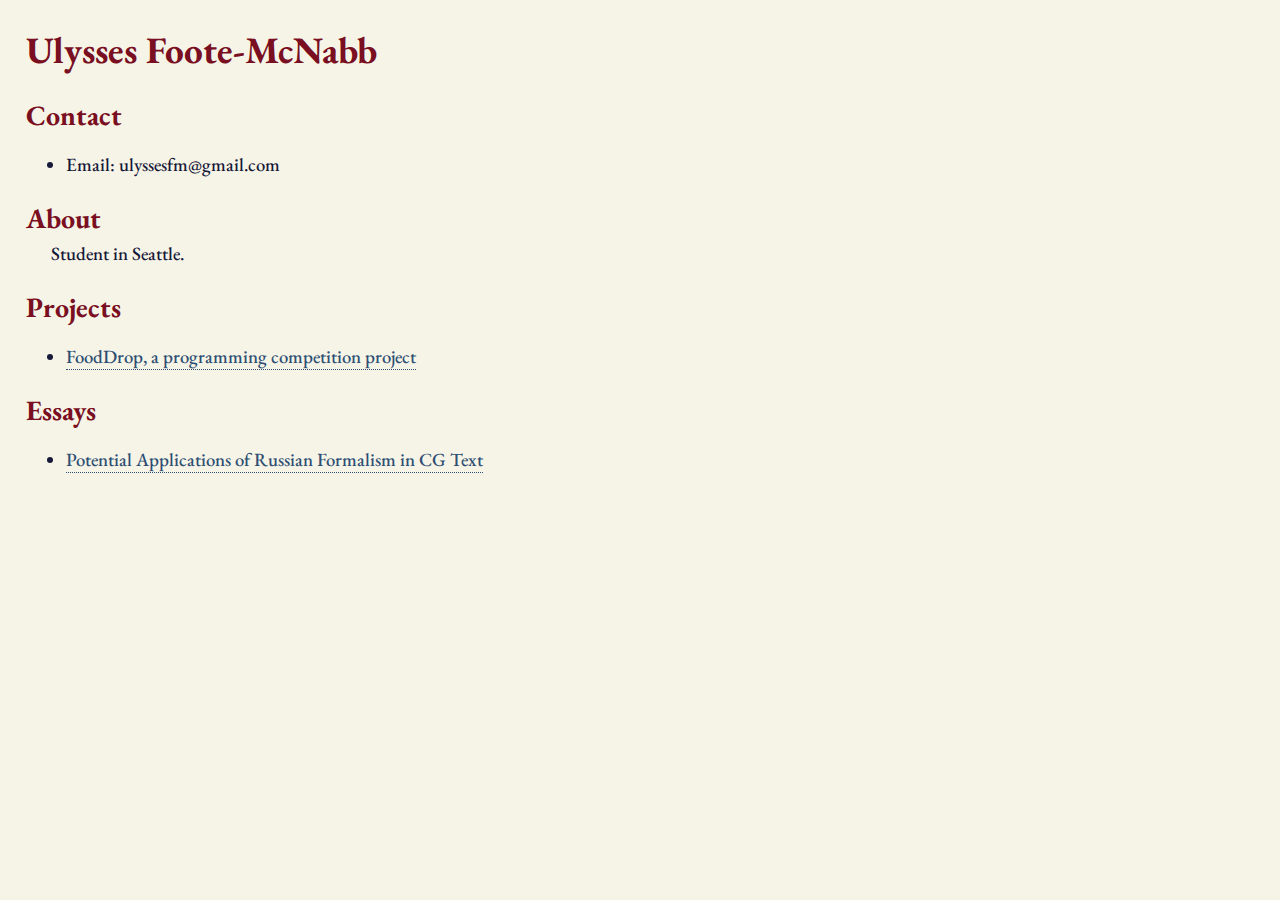
<file: index.html>
<!DOCTYPE html>
<html>
<head>
	<title>Ulysite</title>
	<link href='https://fonts.googleapis.com/css?family=EB+Garamond' rel='stylesheet' type='text/css'>
	<link href='doc.css' rel='stylesheet' type='text/css'>
</head>
<body>
	<h1>Ulysses Foote-McNabb</h1>
	<h2>Contact</h2>
	<ul>
		<li>Email: ulyssesfm@gmail.com</li>
	</ul>
	<h2>About</h2>
	<p>Student in Seattle.</p>
	<h2>Projects</h2>
    <ul>
    	<li><a href="https://github.com/ulyfm/FD2">FoodDrop, a programming competition project</li>
    </ul>
	<h2>Essays</h2>
	<ul>
		<li><a href="essays/formalism.html">Potential Applications of Russian Formalism in CG Text</a></li>
	</ul>
</body>
</html>
</file>
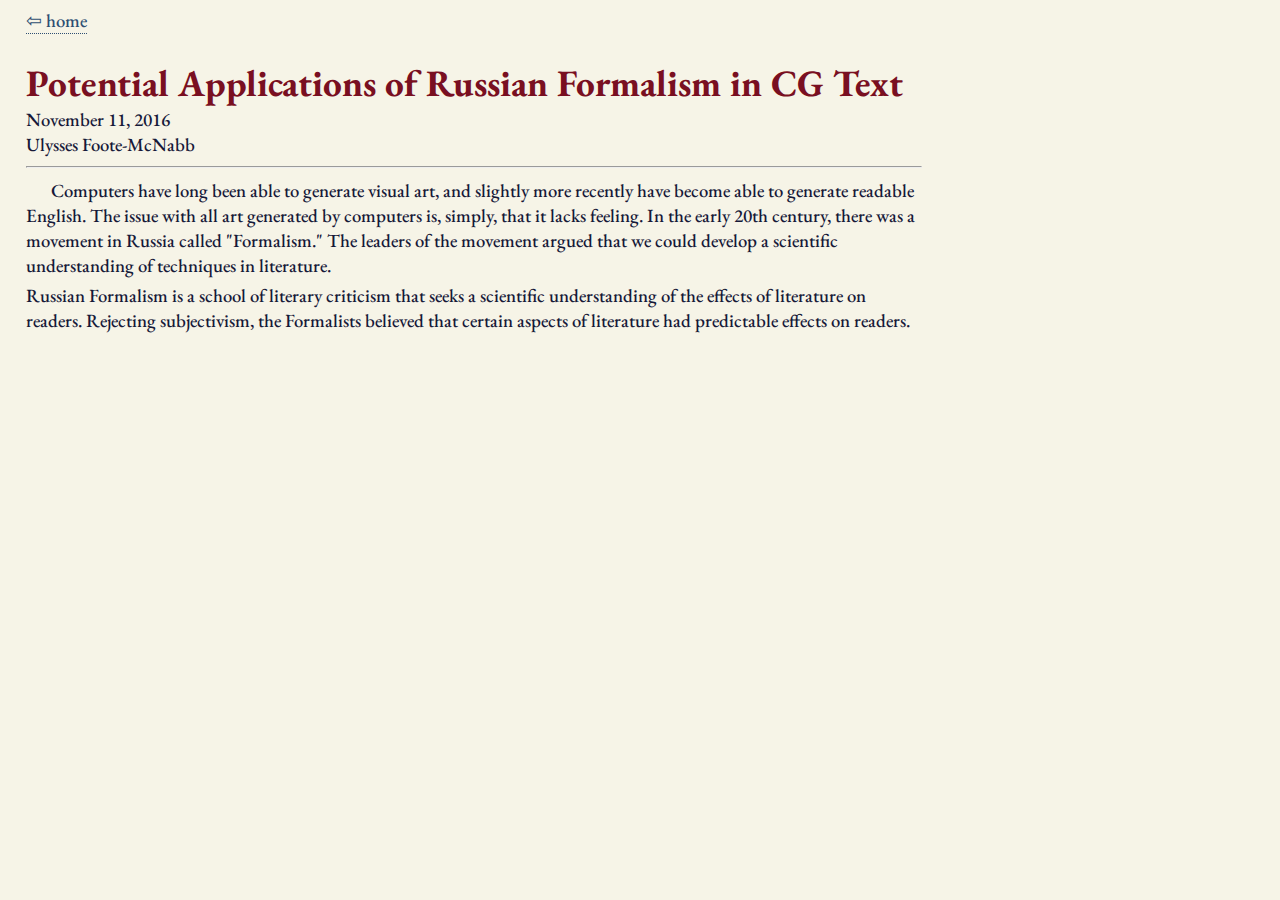
<file: essays/formalism.html>
<!DOCTYPE html>
<html>
<head>
	<title>Ulysite</title>
	<link href='https://fonts.googleapis.com/css?family=EB+Garamond' rel='stylesheet' type='text/css'>
	<link href='../doc.css' rel='stylesheet' type='text/css'>
</head>
<body>
	<a href="../index.html">⇦ home</a>
	<h1>Potential Applications of Russian Formalism in CG Text</h1>
	<span id="date">November 11, 2016</span>
	<br>
	<span id="author">Ulysses Foote-McNabb</span>
	<hr />
	<p>Computers have long been able to generate visual art, and slightly more recently
	have become able to generate readable English. The issue with all art generated
	by computers is, simply, that it lacks feeling. In the early 20th century, there was
	a movement in Russia called "Formalism." The leaders of the movement argued that
	we could develop a scientific understanding of techniques in literature.
	</p>
</body>
</html>

Russian Formalism is a school of literary criticism that seeks a scientific
	understanding of the effects of literature on readers. Rejecting subjectivism,
	the Formalists believed that certain aspects of literature had predictable effects
	on readers.
</file>
<file: doc.css>
/*  colors:
	bg: #f6f4e7;
	fg: #161939;
	title: #790f21;
	g-detail: #8fccb8;
	t-detail: #ede6b9;
*/
body {
	font-family: 'EB Garamond', garamond, palatino, verdana, serif;
	font-weight: 500;
	font-size: 14pt;
	background-color: #f6f4e7;
	color: #161939;
	width: 70%;
	margin-left: 2%;
	min-width: 20em;
}

h1, h2 {
	color: #790f21;
	margin-bottom: 0px;
}

p {
	text-indent: 25px;
	margin-top: 5px;
	margin-bottom: 5px;
}

a , a:visited, a:active {
	color: #2E4F73;
	text-decoration: none;
	border-bottom: 1px #2E4F73 dotted;
}
</file>
